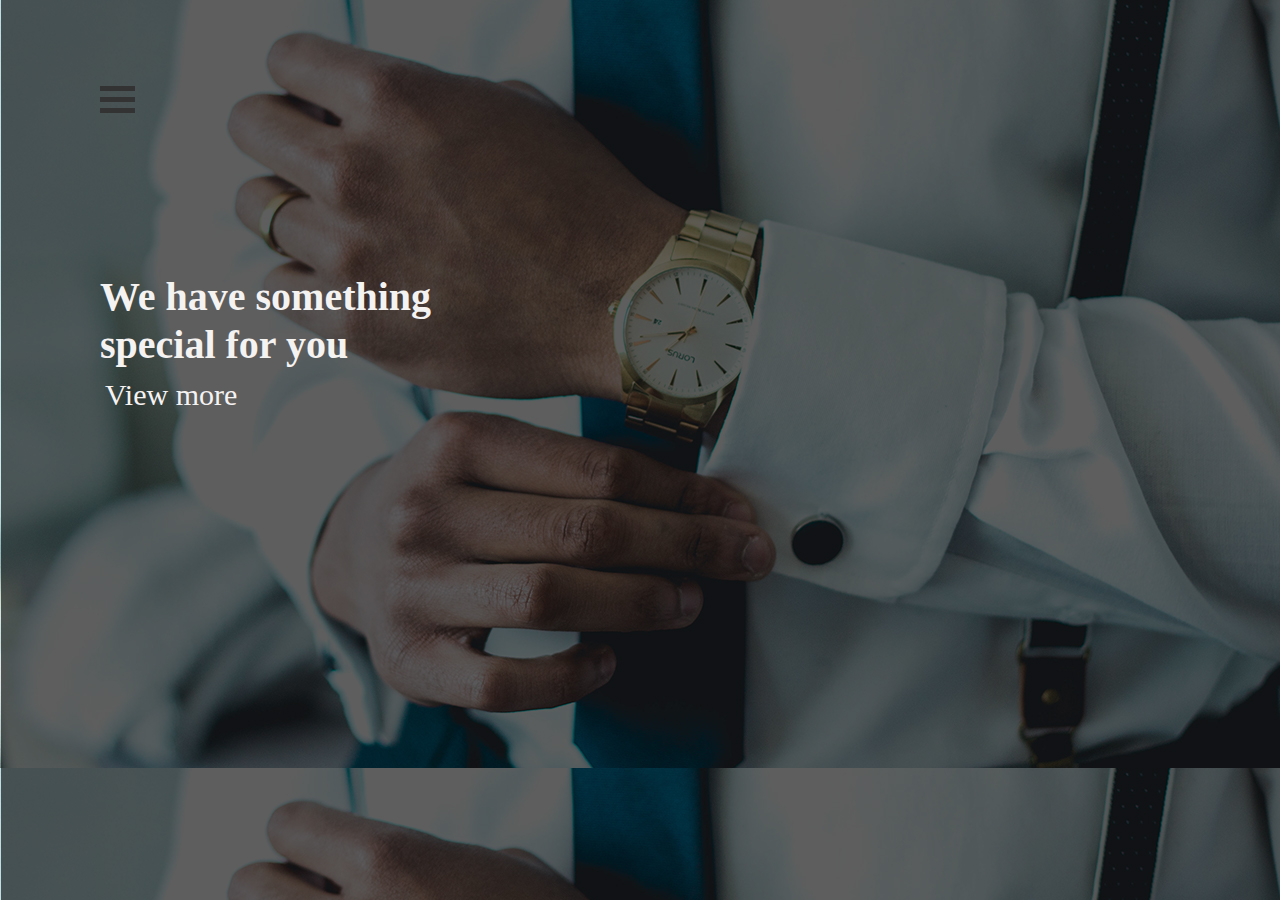
<file: index.html>
<!DOCTYPE html>
<html lang="en">
<head>
    <meta charset="UTF-8">
    <meta name="viewport" content="width=device-width, initial-scale=1.0">
    <title>Watches Shop</title>
    <link rel="stylesheet" href="style.css">
</head>
<body>
  
    <div class="container" onclick="myFunction(this)">
        <div class="bar1"></div>
        <div class="bar2"></div>
        <div class="bar3"></div>
      </div>

    <h1>We have something special for you</h1>
    <a href="#"> View more</a>
<script>
function myFunction(x) {
    x.classList.toggle("change");
}
</script>
</body>
</html>
</file>
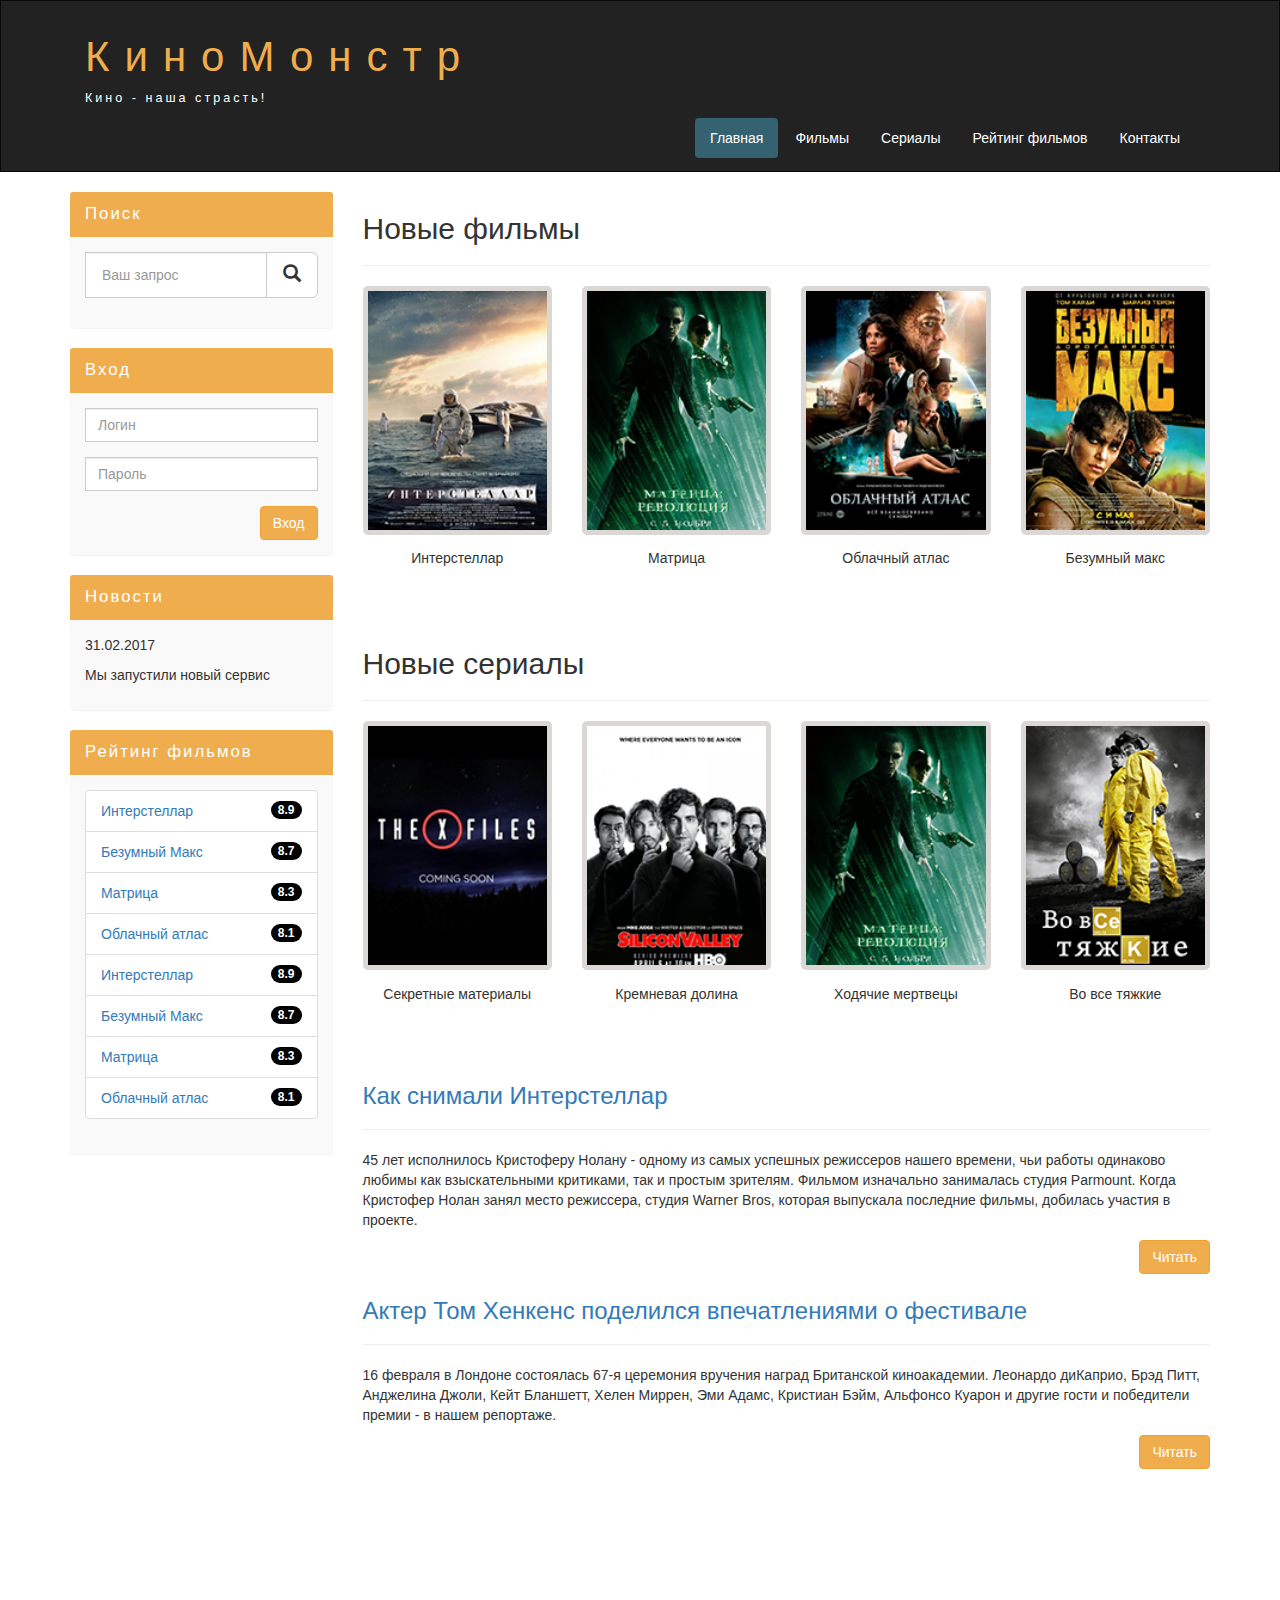
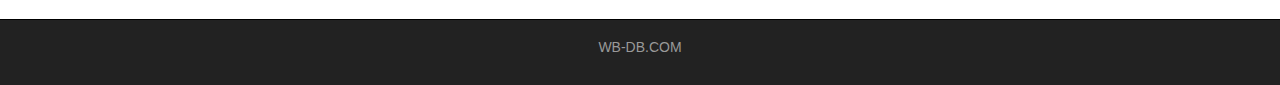
<file: kinomonster/index.html>
<!DOCTYPE html>
<html lang="ru">
	<head>
		<meta charset="UTF-8">
		<title>КиноМонстр</title>
		<!-- Подключаем Bootstrap CSS через CDN -->
		<link rel="stylesheet" href="https://maxcdn.bootstrapcdn.com/bootstrap/3.3.7/css/bootstrap.min.css">
		<!-- Подключаем style.css -->
		<link rel="stylesheet" href="kinomonstr.css">
	</head>
	<body>
		    <div class="container-fluid">
            	<div class="row">
            		<nav role="navigation" class="navbar navbar-inverse">
            			<div class="container">
            				<div class="navbar-header header">
            					<div class="container">
            						<div class="row">
            							<div class="col-lg-12">
            								<h1><a href="#">КиноМонстр</a></h1>
            								<p>Кино - наша страсть!</p>
            							</div>
            						</div>
            					</div>
            					<button type="button" data-target="#navbarCollapse" data-toggle="collapse" class="navbar-toggle">
            					<span class="sr-only">Toggle navigation</span>
            					<span class="icon-bar"></span>
            					<span class="icon-bar"></span>
            					<span class="icon-bar"></span>
            					</button>
            				</div>
            				<div id="navbarCollapse" class="collapse navbar-collapse navbar-right">
            					<ul class="nav nav-pills">
            						<li class="active"> <a href="index.html">Главная</a> </li>
            						<li> <a href="films.html">Фильмы</a> </li>
            						<li> <a href="#">Сериалы</a> </li>
            						<li> <a href="rating.html">Рейтинг фильмов</a> </li>
            						<li> <a href="contact.html">Контакты</a> </li>
            					</ul>
            				</div>
            			</div>
            		</nav>
            	</div>
            </div>
            <div class="wrapper">
            	<div class="container">
            		<div class="row">
            			<div class="col-sm-9 col-sm-push-3">
							<form role="search" class="visible-xs">
								<div class="form-group">
									<div class="input-group">
										<input type="search" class="form-control input-lg" placeholder="Ваш запрос">
										<div class="input-group-btn">
											<button class="btn btn-default btn-lg" type="submit"><i class="glyphicon glyphicon-search"></i></button>
										</div>
									</div>
								</div>
							</form> 
                            <h2>Новые фильмы</h2>
                            <hr>
                            <div class="row">
                            
                                <div class="films_block col-lg-3 col-md-3 col-sm-3 col-xs-6">
                                  <img src="img/img/inter.png" alt="Интерстеллар">
                                  <div class="film_label">Интерстеллар</div>
                                </div>
                                
                                <div class="films_block col-lg-3 col-md-3 col-sm-3 col-xs-6">
                                  <img src="img/img/matrix.png" alt="Матрица">
                                  <div class="film_label">Матрица</div>
                                </div>            
                                
                                <div class="films_block col-lg-3 col-md-3 col-sm-3 col-xs-6">
                                  <img src="img/img/cloud.png" alt="Облачный атлас">
                                  <div class="film_label">Облачный атлас</div>
                                </div>            
                                
                                <div class="films_block col-lg-3 col-md-3 col-sm-3 col-xs-6">
                                  <img src="img/img/max.png" alt="Безумный Макс">
                                  <div class="film_label">Безумный макс</div>
                                </div>
                            
                            </div>
							<div class="margin-8"></div>
							
							<h2>Новые сериалы</h2>
                            <hr>
                            <div class="row">
                            
                                <div class="films_block col-lg-3 col-md-3 col-sm-3 col-xs-6">
                                  <img src="img/img/xfiles.png" alt="Секретные материалы">
                                  <div class="film_label">Секретные материалы</div>
                                </div>
                                
                                <div class="films_block col-lg-3 col-md-3 col-sm-3 col-xs-6">
                                  <img src="img/img/silicon.png" alt="Кремневая долина">
                                  <div class="film_label">Кремневая долина</div>
                                </div>
                                
                                <div class="films_block col-lg-3 col-md-3 col-sm-3 col-xs-6">
                                  <img src="img/img/matrix.png" alt="Ходячие мертвецы">
                                  <div class="film_label">Ходячие мертвецы</div>
                                </div>
                                
                                <div class="films_block col-lg-3 col-md-3 col-sm-3 col-xs-6">
                                  <img src="img/img/breakingbad.png" alt="Во все тяжкие">
                                  <div class="film_label">Во все тяжкие</div>
                                </div>
                            
                            </div>
                            <div class="margin-8"></div>
<a href="#"><h3>Как снимали Интерстеллар</h3></a>
<hr>
<p>45 лет исполнилось Кристоферу Нолану - одному из самых успешных режиссеров нашего времени, чьи работы одинаково
	любимы как взыскательными критиками, так и простым зрителям. Фильмом изначально занималась студия 
	Parmount. Когда Кристофер Нолан занял место режиссера, студия Warner Bros, которая выпускала последние
	фильмы, добилась участия в проекте.
</p>
        <a href="#" class="btn btn-warning pull-right">Читать</a>                  
						  <div class="margin-8"></div>
						  <a href="#"><h3>Актер Том Хенкенс поделился впечатлениями о фестивале</h3></a>
<hr>
<p>16 февраля в Лондоне состоялась 67-я церемония вручения наград Британской киноакадемии. Леонардо диКаприо, Брэд Питт,
	Анджелина Джоли, Кейт Бланшетт, Хелен Миррен, Эми Адамс, Кристиан Бэйм, Альфонсо Куарон и другие гости и
	победители премии - в нашем репортаже.
</p>
		<a href="#" class="btn btn-warning pull-right">Читать</a>      
		
		<div class="margin-8 clear"></div>
            			</div>
            			<div class="col-sm-3 col-sm-pull-9">
 
                            <div class="panel panel-info hiddex-xs">
                                <div class="panel-heading"><div class="sidebar-header">Поиск</div></div>
                                <div class="panel-body">
                                    <form role="search">
                                        <div class="form-group">
                                            <div class="input-group">
                                                <input type="search" class="form-control input-lg" placeholder="Ваш запрос">
                                                <div class="input-group-btn">
                                                    <button class="btn btn-default btn-lg" type="submit"><i class="glyphicon glyphicon-search"></i></button>
                                                </div>
                                            </div>
                                        </div>
                                    </form> 
                                </div>
                            </div>
 
							<div class="panel panel-info">
                                <div class="panel-heading"><div class="sidebar-header">Вход</div></div>
                                <div class="panel-body">
									<form role="form">
										<div class="form-group">
											<input type="text" class="form-control input lg" placeholder="Логин">
										</div>
										<div class="form-group">
											<input type="password" class="form-control input lg" placeholder="Пароль">
										</div>
										<button type="submit" class="btn btn-warning pull-right">Вход</button>
									</form>
                                   </div>
									  </div>

									          
									  <div class="panel panel-info">
										<div class="panel-heading"><div class="sidebar-header">Новости</div></div>
										<div class="panel-body">
										  
											<p>31.02.2017</p>
											<p>Мы запустили новый сервис</p>
										  
										</div>
									</div> 
									
									  <div class="panel panel-info">
										<div class="panel-heading"><div class="sidebar-header">Рейтинг фильмов</div></div>
										<div class="panel-body">
                                        <ul class="list-group">
											<li class="list-group-item list-group-warning">
												<span class="badge">8.9</span>
												<a href="show.html">Интерстеллар</a>
											</li>
											<li class="list-group-item list-group-warning">
												<span class="badge">8.7</span>
												<a href="#">Безумный Макс</a>
											</li>
											<li class="list-group-item list-group-warning">
												<span class="badge">8.3</span>
												<a href="#">Матрица</a>
											</li>
											<li class="list-group-item list-group-warning">
												<span class="badge">8.1</span>
												<a href="#">Облачный атлас</a>
											</li>
											<li class="list-group-item list-group-warning">
												<span class="badge">8.9</span>
												<a href="show.html">Интерстеллар</a>
											</li>
											<li class="list-group-item list-group-warning">
												<span class="badge">8.7</span>
												<a href="#">Безумный Макс</a>
											</li>
											<li class="list-group-item list-group-warning">
												<span class="badge">8.3</span>
												<a href="#">Матрица</a>
											</li>
											<li class="list-group-item list-group-warning">
												<span class="badge">8.1</span>
												<a href="#">Облачный атлас</a>
											</li>
										</ul>

											</div>
											</div>
            			</div>
            		</div>
            	</div>
            	<div class="clear"></div>
            </div>
            <footer>
            	<div class="container">
            		<p class="text-center"> <a href="#">WB-DB.COM</a> </p>
            	</div>
            </footer>
		<!-- Подключаем jQuery и Bootstrap JS через CDN -->
		<script src="https://ajax.googleapis.com/ajax/libs/jquery/1.12.4/jquery.min.js"></script>
		<script src="https://maxcdn.bootstrapcdn.com/bootstrap/3.3.7/js/bootstrap.min.js"></script>
	</body>
</html>
</file>
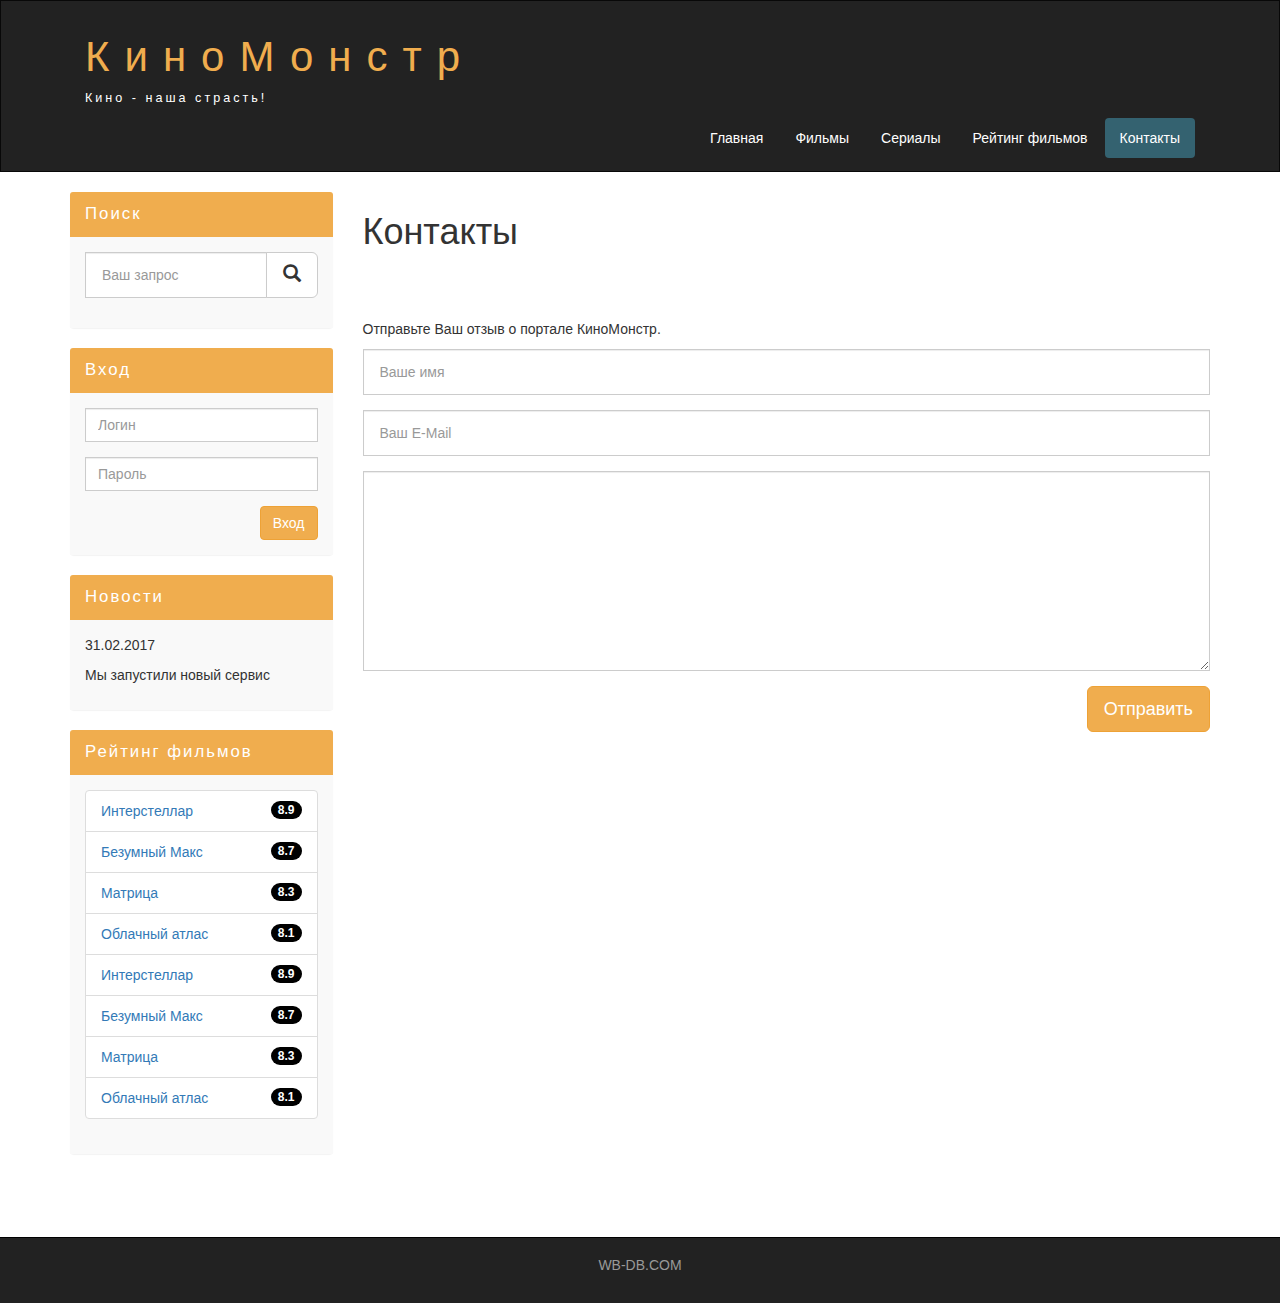
<file: kinomonster/contact.html>
<!DOCTYPE html>
<html lang="ru">
	<head>
		<meta charset="UTF-8">
		<title>Контакты</title>
		<!-- Подключаем Bootstrap CSS через CDN -->
		<link rel="stylesheet" href="https://maxcdn.bootstrapcdn.com/bootstrap/3.3.7/css/bootstrap.min.css">
		<!-- Подключаем style.css -->
		<link rel="stylesheet" href="kinomonstr.css">
	</head>
	<body>
		    <div class="container-fluid">
            	<div class="row">
            		<nav role="navigation" class="navbar navbar-inverse">
            			<div class="container">
            				<div class="navbar-header header">
            					<div class="container">
            						<div class="row">
            							<div class="col-lg-12">
            								<h1><a href="#">КиноМонстр</a></h1>
            								<p>Кино - наша страсть!</p>
            							</div>
            						</div>
            					</div>
            					<button type="button" data-target="#navbarCollapse" data-toggle="collapse" class="navbar-toggle">
            					<span class="sr-only">Toggle navigation</span>
            					<span class="icon-bar"></span>
            					<span class="icon-bar"></span>
            					<span class="icon-bar"></span>
            					</button>
            				</div>
            				<div id="navbarCollapse" class="collapse navbar-collapse navbar-right">
            					<ul class="nav nav-pills">
            						<li> <a href="index.html">Главная</a> </li>
            						<li> <a href="films.html">Фильмы</a> </li>
            						<li> <a href="#">Сериалы</a> </li>
            						<li> <a href="rating.html">Рейтинг фильмов</a> </li>
            						<li class="active"> <a href="contact.html">Контакты</a> </li>
            					</ul>
            				</div>
            			</div>
            		</nav>
            	</div>
            </div>
            <div class="wrapper">
            	<div class="container">
            		<div class="row">
            			<div class="col-sm-9 col-sm-push-3">
							<form role="search" class="visible-xs">
								<div class="form-group">
									<div class="input-group">
										<input type="search" class="form-control input-lg" placeholder="Ваш запрос">
										<div class="input-group-btn">
											<button class="btn btn-default btn-lg" type="submit"><i class="glyphicon glyphicon-search"></i></button>
										</div>
									</div>
								</div>
                            </form> 
                            <h1>Контакты</h1>
                            <div class="margin-8"></div>

                            <p>Отправьте Ваш отзыв о портале КиноМонстр.</p>
                            <form>
                                <div class="form-group">
                                    <input type="text" placeholder="Ваше имя" class="form-control input-lg">
                                </div>
                                <div class="form-group">
                                    <input type="text" placeholder="Ваш E-Mail" class="form-control input-lg">
                                </div>
                                <div class="form-group">
                                    <textarea class="form-control"></textarea>
                                </div>
                                <button class="btn btn-lg btn-warning pull-right">Отправить</button>
                            </form>
                            <div class="margin-8"></div>


                        </div>
            			<div class="col-sm-3 col-sm-pull-9">
 
                            <div class="panel panel-info hiddex-xs">
                                <div class="panel-heading"><div class="sidebar-header">Поиск</div></div>
                                <div class="panel-body">
                                    <form role="search">
                                        <div class="form-group">
                                            <div class="input-group">
                                                <input type="search" class="form-control input-lg" placeholder="Ваш запрос">
                                                <div class="input-group-btn">
                                                    <button class="btn btn-default btn-lg" type="submit"><i class="glyphicon glyphicon-search"></i></button>
                                                </div>
                                            </div>
                                        </div>
                                    </form>
                                 </div>
                                </div>

							<div class="panel panel-info">
                                <div class="panel-heading"><div class="sidebar-header">Вход</div></div>
                                <div class="panel-body">
									<form role="form">
										<div class="form-group">
											<input type="text" class="form-control input lg" placeholder="Логин">
										</div>
										<div class="form-group">
											<input type="password" class="form-control input lg" placeholder="Пароль">
										</div>
										<button type="submit" class="btn btn-warning pull-right">Вход</button>
									</form>
                                   </div>
									  </div>

									          
									  <div class="panel panel-info">
										<div class="panel-heading"><div class="sidebar-header">Новости</div></div>
										<div class="panel-body">
										  
											<p>31.02.2017</p>
											<p>Мы запустили новый сервис</p>
										  
										</div>
									</div> 
									
									  <div class="panel panel-info">
										<div class="panel-heading"><div class="sidebar-header">Рейтинг фильмов</div></div>
										<div class="panel-body">
                                        <ul class="list-group">
											<li class="list-group-item list-group-warning">
												<span class="badge">8.9</span>
												<a href="show.html">Интерстеллар</a>
											</li>
											<li class="list-group-item list-group-warning">
												<span class="badge">8.7</span>
												<a href="#">Безумный Макс</a>
											</li>
											<li class="list-group-item list-group-warning">
												<span class="badge">8.3</span>
												<a href="#">Матрица</a>
											</li>
											<li class="list-group-item list-group-warning">
												<span class="badge">8.1</span>
												<a href="#">Облачный атлас</a>
											</li>
											<li class="list-group-item list-group-warning">
												<span class="badge">8.9</span>
												<a href="show.html">Интерстеллар</a>
											</li>
											<li class="list-group-item list-group-warning">
												<span class="badge">8.7</span>
												<a href="#">Безумный Макс</a>
											</li>
											<li class="list-group-item list-group-warning">
												<span class="badge">8.3</span>
												<a href="#">Матрица</a>
											</li>
											<li class="list-group-item list-group-warning">
												<span class="badge">8.1</span>
												<a href="#">Облачный атлас</a>
											</li>
										</ul>

											</div>
											</div>
            			</div>
            		</div>
            	</div>
            	<div class="clear"></div>
            </div>
            <footer>
            	<div class="container">
            		<p class="text-center"> <a href="#">WB-DB.COM</a> </p>
            	</div>
            </footer>
		<!-- Подключаем jQuery и Bootstrap JS через CDN -->
		<script src="https://ajax.googleapis.com/ajax/libs/jquery/1.12.4/jquery.min.js"></script>
		<script src="https://maxcdn.bootstrapcdn.com/bootstrap/3.3.7/js/bootstrap.min.js"></script>
	</body>
</html>
</file>
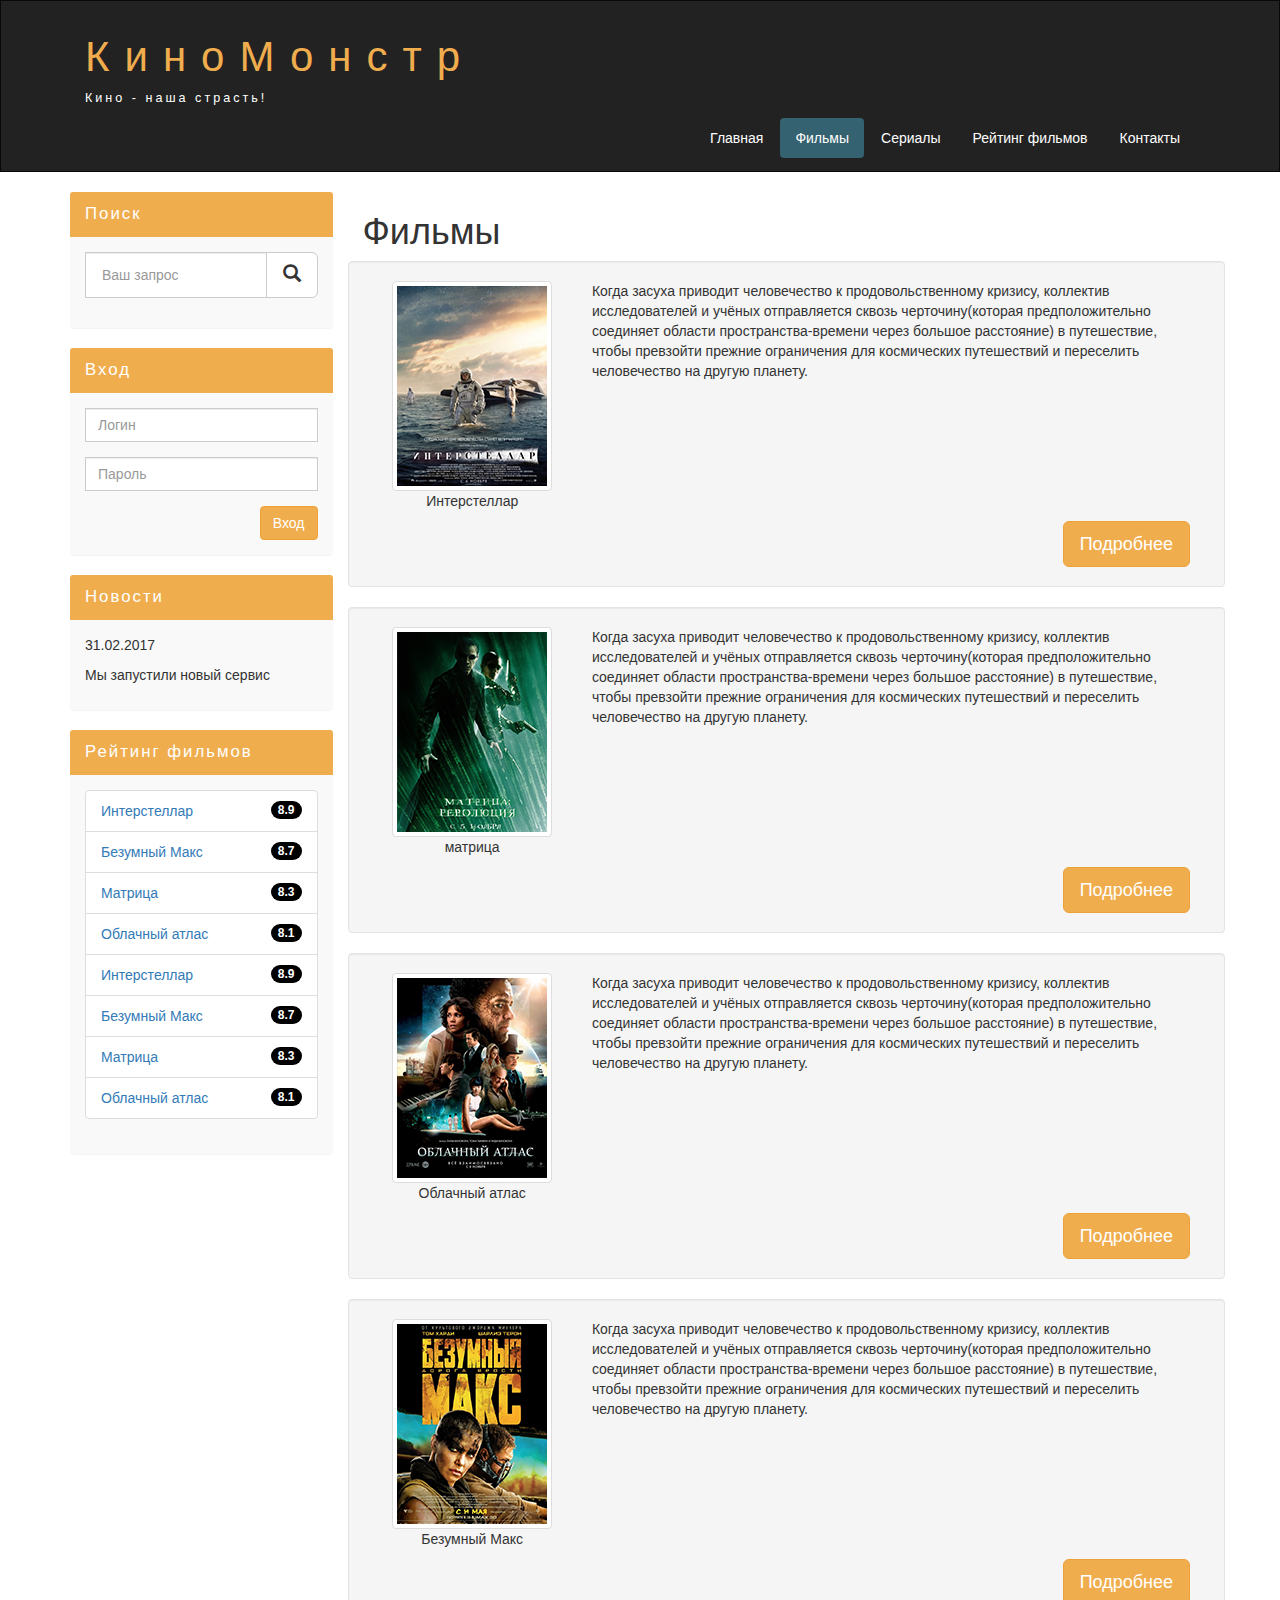
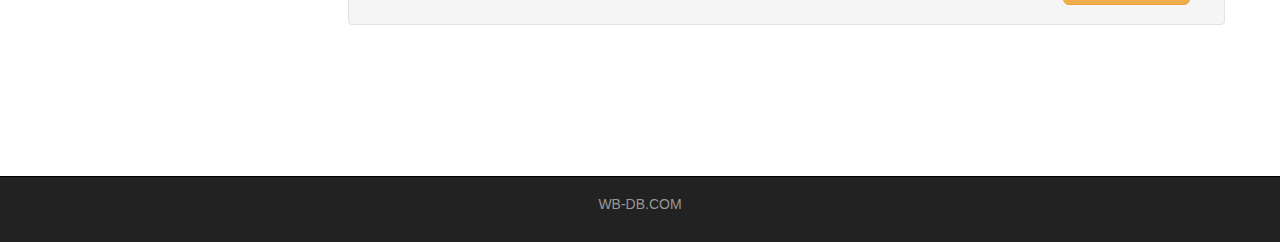
<file: kinomonster/films.html>
<!DOCTYPE html>
<html lang="ru">
	<head>
		<meta charset="UTF-8">
		<title>Фильмы</title>
		<!-- Подключаем Bootstrap CSS через CDN -->
		<link rel="stylesheet" href="https://maxcdn.bootstrapcdn.com/bootstrap/3.3.7/css/bootstrap.min.css">
		<!-- Подключаем style.css -->
		<link rel="stylesheet" href="kinomonstr.css">
	</head>
	<body>
		    <div class="container-fluid">
            	<div class="row">
            		<nav role="navigation" class="navbar navbar-inverse">
            			<div class="container">
            				<div class="navbar-header header">
            					<div class="container">
            						<div class="row">
            							<div class="col-lg-12">
            								<h1><a href="#">КиноМонстр</a></h1>
            								<p>Кино - наша страсть!</p>
            							</div>
            						</div>
            					</div>
            					<button type="button" data-target="#navbarCollapse" data-toggle="collapse" class="navbar-toggle">
            					<span class="sr-only">Toggle navigation</span>
            					<span class="icon-bar"></span>
            					<span class="icon-bar"></span>
            					<span class="icon-bar"></span>
            					</button>
            				</div>
            				<div id="navbarCollapse" class="collapse navbar-collapse navbar-right">
            					<ul class="nav nav-pills">
            						<li> <a href="index.html">Главная</a> </li>
            						<li class="active"> <a href="films.html">Фильмы</a> </li>
            						<li> <a href="#">Сериалы</a> </li>
            						<li> <a href="rating.html">Рейтинг фильмов</a> </li>
            						<li> <a href="contact.html">Контакты</a> </li>
            					</ul>
            				</div>
            			</div>
            		</nav>
            	</div>
            </div>
            <div class="wrapper">
            	<div class="container">
            		<div class="row">
            			<div class="col-sm-9 col-sm-push-3">
							<form role="search" class="visible-xs">
								<div class="form-group">
									<div class="input-group">
										<input type="search" class="form-control input-lg" placeholder="Ваш запрос">
										<div class="input-group-btn">
											<button class="btn btn-default btn-lg" type="submit"><i class="glyphicon glyphicon-search"></i></button>
										</div>
									</div>
								</div>
                            </form> 
                            <h1>Фильмы</h1>
                            <div class="row">
                                <div class="well clearfix">
                                    <div class="col-lg-3 col-md-2 text-center">
                                        <img class="img-thumbnail" src="img/img/inter.png" alt="Интерстеллар">
                                        <p>Интерстеллар</p>
                                    </div>
                                    <div class="col-lg-9 col-md-10">
                                        <p>Когда засуха приводит человечество к продовольственному кризису, коллектив исследователей 
                                            и учёных отправляется сквозь черточину(которая предположительно соединяет области пространства-времени 
                                            через большое расстояние) в путешествие, чтобы превзойти прежние ограничения для космических путешествий
                                            и переселить человечество на другую планету.</p>
                                    </div>
                                    <div class="col-lg-12">
                                        <a href="#" class="btn btn-lg btn-warning pull-right">Подробнее</a>
                                    </div>
                                </div>
                            </div>

                            <div class="row">
                                <div class="well clearfix">
                                    <div class="col-lg-3 col-md-2 text-center">
                                        <img class="img-thumbnail" src="img/img/matrix.png" alt="Матрица">
                                        <p>матрица</p>
                                    </div>
                                    <div class="col-lg-9 col-md-10">
                                        <p>Когда засуха приводит человечество к продовольственному кризису, коллектив исследователей 
                                            и учёных отправляется сквозь черточину(которая предположительно соединяет области пространства-времени 
                                            через большое расстояние) в путешествие, чтобы превзойти прежние ограничения для космических путешествий
                                            и переселить человечество на другую планету.</p>
                                    </div>
                                    <div class="col-lg-12">
                                        <a href="#" class="btn btn-lg btn-warning pull-right">Подробнее</a>
                                    </div>
                                </div>
                            </div>

                            <div class="row">
                                <div class="well clearfix">
                                    <div class="col-lg-3 col-md-2 text-center">
                                        <img class="img-thumbnail" src="img/img/cloud.png" alt="Облачный атлас">
                                        <p>Облачный атлас</p>
                                    </div>
                                    <div class="col-lg-9 col-md-10">
                                        <p>Когда засуха приводит человечество к продовольственному кризису, коллектив исследователей 
                                            и учёных отправляется сквозь черточину(которая предположительно соединяет области пространства-времени 
                                            через большое расстояние) в путешествие, чтобы превзойти прежние ограничения для космических путешествий
                                            и переселить человечество на другую планету.</p>
                                    </div>
                                    <div class="col-lg-12">
                                        <a href="#" class="btn btn-lg btn-warning pull-right">Подробнее</a>
                                    </div>
                                </div>
                            </div>

                            <div class="row">
                                <div class="well clearfix">
                                    <div class="col-lg-3 col-md-2 text-center">
                                        <img class="img-thumbnail" src="img/img/max.png" alt="Безумный Макс">
                                        <p>Безумный Макс</p>
                                    </div>
                                    <div class="col-lg-9 col-md-10">
                                        <p>Когда засуха приводит человечество к продовольственному кризису, коллектив исследователей 
                                            и учёных отправляется сквозь черточину(которая предположительно соединяет области пространства-времени 
                                            через большое расстояние) в путешествие, чтобы превзойти прежние ограничения для космических путешествий
                                            и переселить человечество на другую планету.</p>
                                    </div>
                                    <div class="col-lg-12">
                                        <a href="#" class="btn btn-lg btn-warning pull-right">Подробнее</a>
                                    </div>
                                </div>
                            </div>
                          
                            <div class="margin-8"></div>


                        </div>
            			<div class="col-sm-3 col-sm-pull-9">
 
                            <div class="panel panel-info hiddex-xs">
                                <div class="panel-heading"><div class="sidebar-header">Поиск</div></div>
                                <div class="panel-body">
                                    <form role="search">
                                        <div class="form-group">
                                            <div class="input-group">
                                                <input type="search" class="form-control input-lg" placeholder="Ваш запрос">
                                                <div class="input-group-btn">
                                                    <button class="btn btn-default btn-lg" type="submit"><i class="glyphicon glyphicon-search"></i></button>
                                                </div>
                                            </div>
                                        </div>
                                    </form>
                                 </div>
                                </div>

							<div class="panel panel-info">
                                <div class="panel-heading"><div class="sidebar-header">Вход</div></div>
                                <div class="panel-body">
									<form role="form">
										<div class="form-group">
											<input type="text" class="form-control input lg" placeholder="Логин">
										</div>
										<div class="form-group">
											<input type="password" class="form-control input lg" placeholder="Пароль">
										</div>
										<button type="submit" class="btn btn-warning pull-right">Вход</button>
									</form>
                                   </div>
									  </div>

									          
									  <div class="panel panel-info">
										<div class="panel-heading"><div class="sidebar-header">Новости</div></div>
										<div class="panel-body">
										  
											<p>31.02.2017</p>
											<p>Мы запустили новый сервис</p>
										  
										</div>
									</div> 
									
									  <div class="panel panel-info">
										<div class="panel-heading"><div class="sidebar-header">Рейтинг фильмов</div></div>
										<div class="panel-body">
                                        <ul class="list-group">
											<li class="list-group-item list-group-warning">
												<span class="badge">8.9</span>
												<a href="show.html">Интерстеллар</a>
											</li>
											<li class="list-group-item list-group-warning">
												<span class="badge">8.7</span>
												<a href="#">Безумный Макс</a>
											</li>
											<li class="list-group-item list-group-warning">
												<span class="badge">8.3</span>
												<a href="#">Матрица</a>
											</li>
											<li class="list-group-item list-group-warning">
												<span class="badge">8.1</span>
												<a href="#">Облачный атлас</a>
											</li>
											<li class="list-group-item list-group-warning">
												<span class="badge">8.9</span>
												<a href="show.html">Интерстеллар</a>
											</li>
											<li class="list-group-item list-group-warning">
												<span class="badge">8.7</span>
												<a href="#">Безумный Макс</a>
											</li>
											<li class="list-group-item list-group-warning">
												<span class="badge">8.3</span>
												<a href="#">Матрица</a>
											</li>
											<li class="list-group-item list-group-warning">
												<span class="badge">8.1</span>
												<a href="#">Облачный атлас</a>
											</li>
										</ul>

											</div>
											</div>
            			</div>
            		</div>
            	</div>
            	<div class="clear"></div>
            </div>
            <footer>
            	<div class="container">
            		<p class="text-center"> <a href="#">WB-DB.COM</a> </p>
            	</div>
            </footer>
		<!-- Подключаем jQuery и Bootstrap JS через CDN -->
		<script src="https://ajax.googleapis.com/ajax/libs/jquery/1.12.4/jquery.min.js"></script>
		<script src="https://maxcdn.bootstrapcdn.com/bootstrap/3.3.7/js/bootstrap.min.js"></script>
	</body>
</html>
</file>
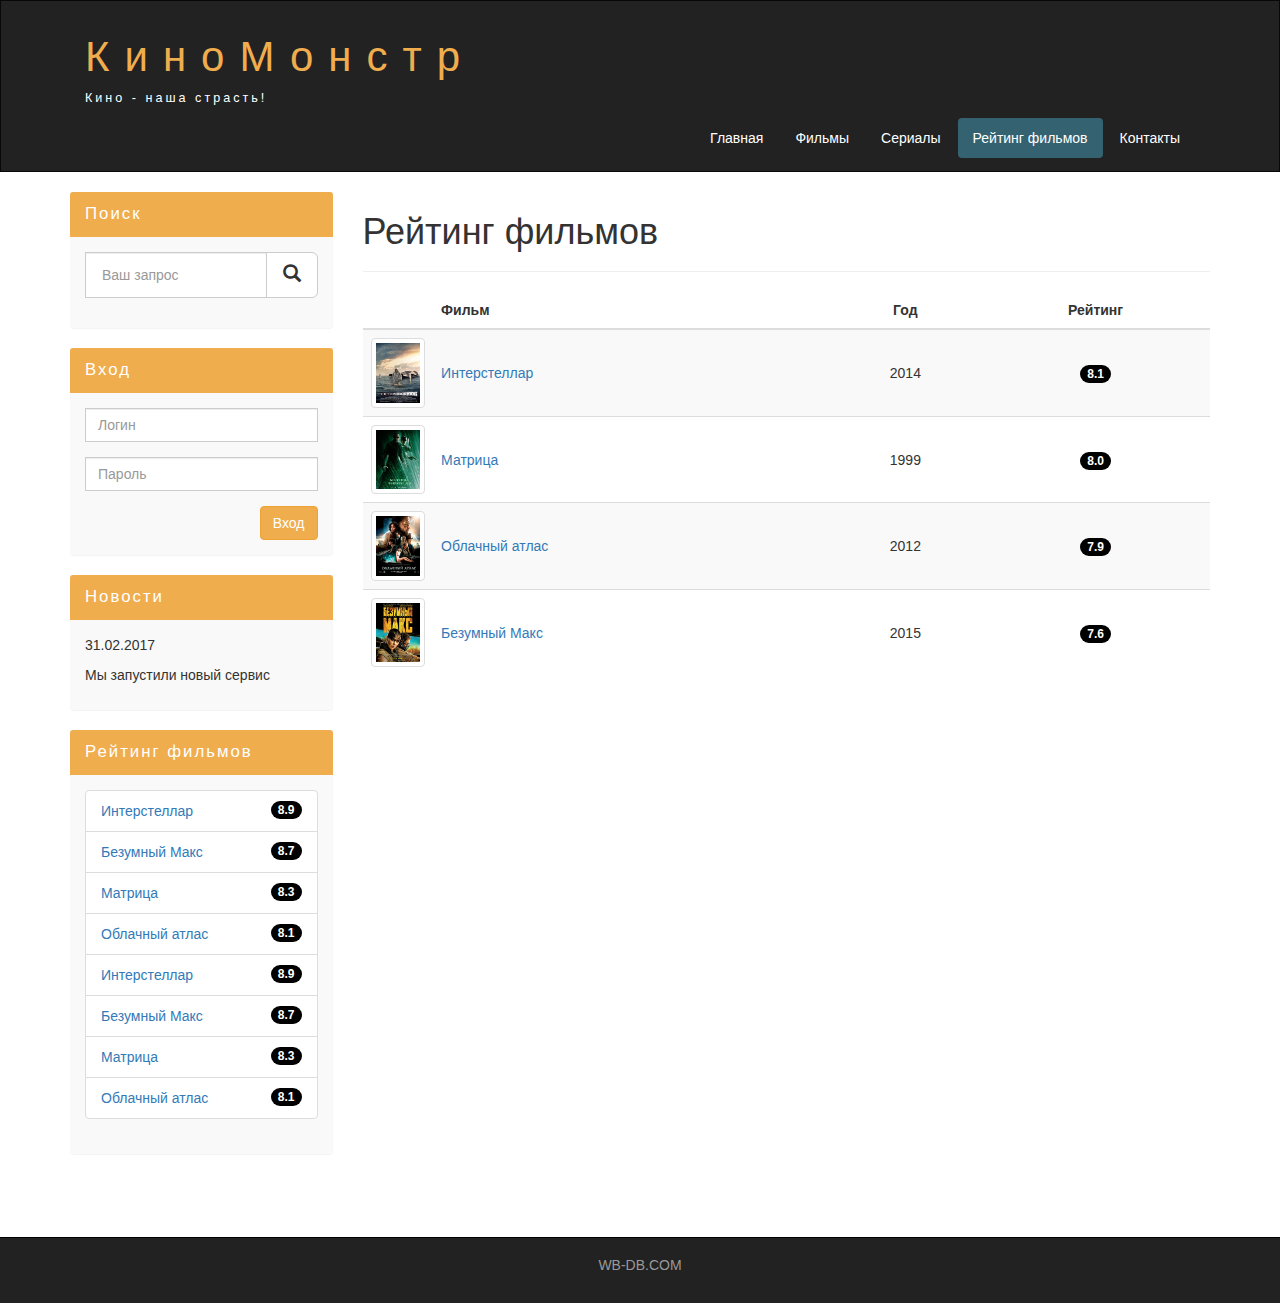
<file: kinomonster/rating.html>
<!DOCTYPE html>
<html lang="ru">
	<head>
		<meta charset="UTF-8">
		<title>Рейтинг фильмов</title>
		<!-- Подключаем Bootstrap CSS через CDN -->
		<link rel="stylesheet" href="https://maxcdn.bootstrapcdn.com/bootstrap/3.3.7/css/bootstrap.min.css">
		<!-- Подключаем style.css -->
		<link rel="stylesheet" href="kinomonstr.css">
	</head>
	<body>
		    <div class="container-fluid">
            	<div class="row">
            		<nav role="navigation" class="navbar navbar-inverse">
            			<div class="container">
            				<div class="navbar-header header">
            					<div class="container">
            						<div class="row">
            							<div class="col-lg-12">
            								<h1><a href="#">КиноМонстр</a></h1>
            								<p>Кино - наша страсть!</p>
            							</div>
            						</div>
            					</div>
            					<button type="button" data-target="#navbarCollapse" data-toggle="collapse" class="navbar-toggle">
            					<span class="sr-only">Toggle navigation</span>
            					<span class="icon-bar"></span>
            					<span class="icon-bar"></span>
            					<span class="icon-bar"></span>
            					</button>
            				</div>
            				<div id="navbarCollapse" class="collapse navbar-collapse navbar-right">
            					<ul class="nav nav-pills">
            						<li> <a href="index.html">Главная</a> </li>
            						<li> <a href="films.html">Фильмы</a> </li>
            						<li> <a href="#">Сериалы</a> </li>
            						<li class="active"> <a href="rating.html">Рейтинг фильмов</a> </li>
            						<li> <a href="contact.html">Контакты</a> </li>
            					</ul>
            				</div>
            			</div>
            		</nav>
            	</div>
            </div>
            <div class="wrapper">
            	<div class="container">
            		<div class="row">
            			<div class="col-sm-9 col-sm-push-3">
							<form role="search" class="visible-xs">
								<div class="form-group">
									<div class="input-group">
										<input type="search" class="form-control input-lg" placeholder="Ваш запрос">
										<div class="input-group-btn">
											<button class="btn btn-default btn-lg" type="submit"><i class="glyphicon glyphicon-search"></i></button>
										</div>
									</div>
								</div>
                            </form> 
                         <h1>Рейтинг фильмов</h1>
                          <hr>
                          <table class="table table-striped">
                              <thead>
                                  <tr>
                                      <th></th>
                                      <th>Фильм</th>
                                      <th class="text-center">Год</th>
                                      <th class="text-center">Рейтинг</th>
                                  </tr>
                              </thead>
                              <tbody>
                                  <tr>
                                      <td class="col-lg-1 col-md-1 col-xs-2">
                                          <img class="img-responsive img-thumbnail" src="img/img/inter.png" alt="Интерстеллар">
                                      </td>
                                      <td class="vert-align">
                                          <a href="show.html">Интерстеллар</a>
                                      </td>
                                      <td class="text-center vert-align">2014</td>
                                      <td class="text-center vert-align"><span class="badge">8.1</span></td>
                                      <tr>
                                        <td class="col-lg-1 col-md-1 col-xs-2">
                                            <img class="img-responsive img-thumbnail" src="img/img/matrix.png" alt="Матрица">
                                        </td>
                                        <td class="vert-align">
                                            <a href="#">Матрица</a>
                                        </td>
                                        <td class="text-center vert-align">1999</td>
                                        <td class="text-center vert-align"><span class="badge">8.0</span></td>
                                        <tr>
                                            <td class="col-lg-1 col-md-1 col-xs-2">
                                                <img class="img-responsive img-thumbnail" src="img/img/cloud.png" alt="Облачный атлас">
                                            </td>
                                            <td class="vert-align">
                                                <a href="#">Облачный атлас</a>
                                            </td>
                                            <td class="text-center vert-align">2012</td>
                                            <td class="text-center vert-align"><span class="badge">7.9</span></td>
                                            <tr>
                                                <td class="col-lg-1 col-md-1 col-xs-2">
                                                    <img class="img-responsive img-thumbnail" src="img/img/max.png" alt="Безумный Макс">
                                                </td>
                                                <td class="vert-align">
                                                    <a href="#">Безумный Макс</a>
                                                </td>
                                                <td class="text-center vert-align">2015</td>
                                                <td class="text-center vert-align"><span class="badge">7.6</span></td>
                              </tbody>
                          </table>

                        </div>
            			<div class="col-sm-3 col-sm-pull-9">
 
                            <div class="panel panel-info hiddex-xs">
                                <div class="panel-heading"><div class="sidebar-header">Поиск</div></div>
                                <div class="panel-body">
                                    <form role="search">
                                        <div class="form-group">
                                            <div class="input-group">
                                                <input type="search" class="form-control input-lg" placeholder="Ваш запрос">
                                                <div class="input-group-btn">
                                                    <button class="btn btn-default btn-lg" type="submit"><i class="glyphicon glyphicon-search"></i></button>
                                                </div>
                                            </div>
                                        </div>
                                    </form>
                                 </div>
                                </div>

							<div class="panel panel-info">
                                <div class="panel-heading"><div class="sidebar-header">Вход</div></div>
                                <div class="panel-body">
									<form role="form">
										<div class="form-group">
											<input type="text" class="form-control input lg" placeholder="Логин">
										</div>
										<div class="form-group">
											<input type="password" class="form-control input lg" placeholder="Пароль">
										</div>
										<button type="submit" class="btn btn-warning pull-right">Вход</button>
									</form>
                                   </div>
									  </div>

									          
									  <div class="panel panel-info">
										<div class="panel-heading"><div class="sidebar-header">Новости</div></div>
										<div class="panel-body">
										  
											<p>31.02.2017</p>
											<p>Мы запустили новый сервис</p>
										  
										</div>
									</div> 
									
									  <div class="panel panel-info">
										<div class="panel-heading"><div class="sidebar-header">Рейтинг фильмов</div></div>
										<div class="panel-body">
                                        <ul class="list-group">
											<li class="list-group-item list-group-warning">
												<span class="badge">8.9</span>
												<a href="show.html">Интерстеллар</a>
											</li>
											<li class="list-group-item list-group-warning">
												<span class="badge">8.7</span>
												<a href="#">Безумный Макс</a>
											</li>
											<li class="list-group-item list-group-warning">
												<span class="badge">8.3</span>
												<a href="#">Матрица</a>
											</li>
											<li class="list-group-item list-group-warning">
												<span class="badge">8.1</span>
												<a href="#">Облачный атлас</a>
											</li>
											<li class="list-group-item list-group-warning">
												<span class="badge">8.9</span>
												<a href="show.html">Интерстеллар</a>
											</li>
											<li class="list-group-item list-group-warning">
												<span class="badge">8.7</span>
												<a href="#">Безумный Макс</a>
											</li>
											<li class="list-group-item list-group-warning">
												<span class="badge">8.3</span>
												<a href="#">Матрица</a>
											</li>
											<li class="list-group-item list-group-warning">
												<span class="badge">8.1</span>
												<a href="#">Облачный атлас</a>
											</li>
										</ul>

											</div>
											</div>
            			</div>
            		</div>
            	</div>
            	<div class="clear"></div>
            </div>
            <footer>
            	<div class="container">
            		<p class="text-center"> <a href="#">WB-DB.COM</a> </p>
            	</div>
            </footer>
		<!-- Подключаем jQuery и Bootstrap JS через CDN -->
		<script src="https://ajax.googleapis.com/ajax/libs/jquery/1.12.4/jquery.min.js"></script>
		<script src="https://maxcdn.bootstrapcdn.com/bootstrap/3.3.7/js/bootstrap.min.js"></script>
	</body>
</html>
</file>
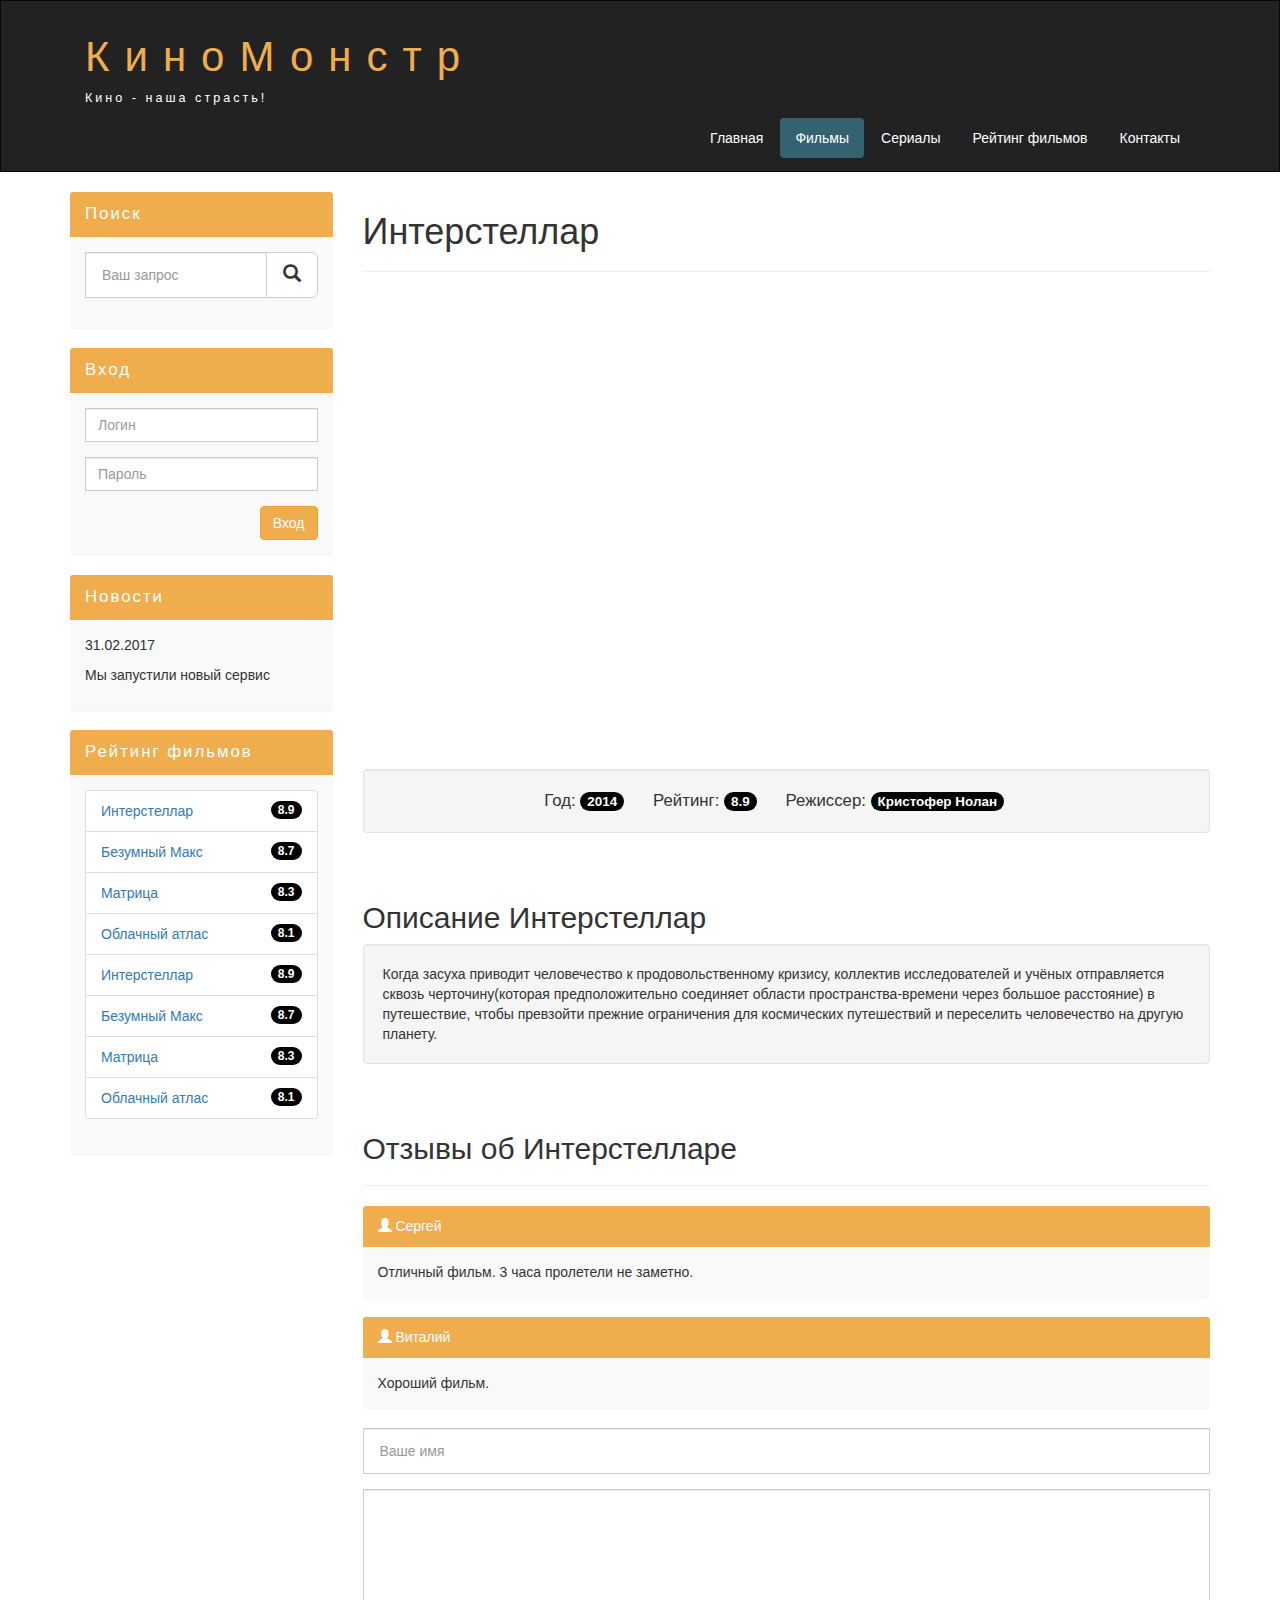
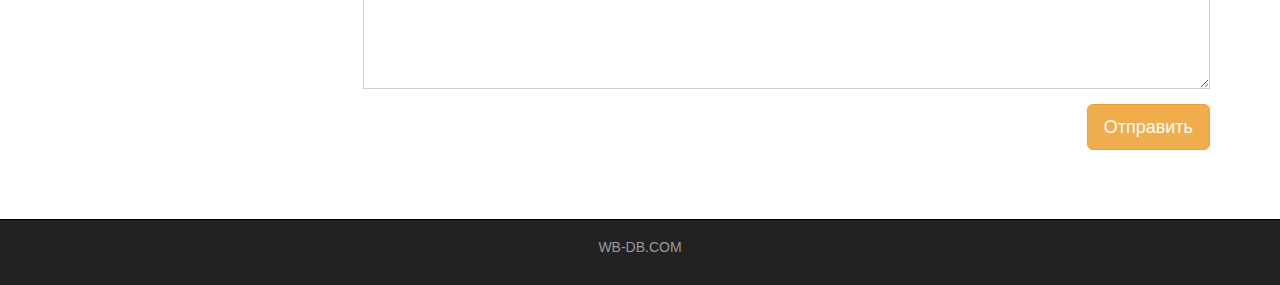
<file: kinomonster/show.html>
<!DOCTYPE html>
<html lang="ru">
	<head>
		<meta charset="UTF-8">
		<title>Интерстеллар</title>
		<!-- Подключаем Bootstrap CSS через CDN -->
		<link rel="stylesheet" href="https://maxcdn.bootstrapcdn.com/bootstrap/3.3.7/css/bootstrap.min.css">
		<!-- Подключаем style.css -->
		<link rel="stylesheet" href="kinomonstr.css">
	</head>
	<body>
		    <div class="container-fluid">
            	<div class="row">
            		<nav role="navigation" class="navbar navbar-inverse">
            			<div class="container">
            				<div class="navbar-header header">
            					<div class="container">
            						<div class="row">
            							<div class="col-lg-12">
            								<h1><a href="#">КиноМонстр</a></h1>
            								<p>Кино - наша страсть!</p>
            							</div>
            						</div>
            					</div>
            					<button type="button" data-target="#navbarCollapse" data-toggle="collapse" class="navbar-toggle">
            					<span class="sr-only">Toggle navigation</span>
            					<span class="icon-bar"></span>
            					<span class="icon-bar"></span>
            					<span class="icon-bar"></span>
            					</button>
            				</div>
            				<div id="navbarCollapse" class="collapse navbar-collapse navbar-right">
            					<ul class="nav nav-pills">
            						<li> <a href="index.html">Главная</a> </li>
            						<li class="active"> <a href="films.html">Фильмы</a> </li>
            						<li> <a href="#">Сериалы</a> </li>
            						<li> <a href="rating.html">Рейтинг фильмов</a> </li>
            						<li> <a href="contact.html">Контакты</a> </li>
            					</ul>
            				</div>
            			</div>
            		</nav>
            	</div>
            </div>
            <div class="wrapper">
            	<div class="container">
            		<div class="row">
            			<div class="col-sm-9 col-sm-push-3">
							<form role="search" class="visible-xs">
								<div class="form-group">
									<div class="input-group">
										<input type="search" class="form-control input-lg" placeholder="Ваш запрос">
										<div class="input-group-btn">
											<button class="btn btn-default btn-lg" type="submit"><i class="glyphicon glyphicon-search"></i></button>
										</div>
									</div>
								</div>
                            </form> 
                            
                           <h1>Интерстеллар</h1>
                            <hr>
                            <div class="embed-responsive embed-responsive-16by9">
                                <iframe class="embed-responsive-item" src="https://www.youtube.com/embed/R5KHoE_8dgo" frameborder="0" allow="accelerometer; autoplay; encrypted-media; gyroscope; picture-in-picture" allowfullscreen></iframe>
                            </div>
                            <div class="well info-block text-center">
                                Год: <span class="badge">2014</span>
                                Рейтинг: <span class="badge">8.9</span>
                                Режиссер: <span class="badge">Кристофер Нолан</span>
                            </div>
                           <div class="margin-8"></div>
                           <h2>Описание Интерстеллар</h2>
                           <div class="well">
                               Когда засуха приводит человечество к продовольственному кризису, коллектив исследователей 
                               и учёных отправляется сквозь черточину(которая предположительно соединяет области пространства-времени 
                               через большое расстояние) в путешествие, чтобы превзойти прежние ограничения для космических путешествий
                               и переселить человечество на другую планету.
                           </div>
                           <div class="margin-8"></div>

							 <h2>Отзывы об Интерстелларе</h2>
							 <hr>
							 <div class="panel panel-info">
                                <div class="panel-heading"><i class="glyphicon glyphicon-user"></i> <span>Сергей</span> </div>
                                <div class="panel-body">
                                   Отличный фильм. 3 часа пролетели не заметно.
                                </div>
                            </div>
                            <div class="panel panel-info">
                                <div class="panel-heading"><i class="glyphicon glyphicon-user"></i> <span>Виталий</span> </div>
                                <div class="panel-body">
                                    Хороший фильм.
                                </div>
                            </div>
                          <form>
							  <div class="form-group">
								  <input type="text" placeholder="Ваше имя" class="form-control input-lg">
							  </div>
							  <div class="form-group">
								  <textarea class="form-control"></textarea>
							  </div>
							  <button class="btn btn-lg btn-warning pull-right">Отправить</button>
						  </form>
						  <div class="margin-8"></div>


                        </div>
            			<div class="col-sm-3 col-sm-pull-9">
 
                            <div class="panel panel-info hiddex-xs">
                                <div class="panel-heading"><div class="sidebar-header">Поиск</div></div>
                                <div class="panel-body">
                                    <form role="search">
                                        <div class="form-group">
                                            <div class="input-group">
                                                <input type="search" class="form-control input-lg" placeholder="Ваш запрос">
                                                <div class="input-group-btn">
                                                    <button class="btn btn-default btn-lg" type="submit"><i class="glyphicon glyphicon-search"></i></button>
                                                </div>
                                            </div>
                                        </div>
                                    </form>
                                 </div>
                                </div>

							<div class="panel panel-info">
                                <div class="panel-heading"><div class="sidebar-header">Вход</div></div>
                                <div class="panel-body">
									<form role="form">
										<div class="form-group">
											<input type="text" class="form-control input lg" placeholder="Логин">
										</div>
										<div class="form-group">
											<input type="password" class="form-control input lg" placeholder="Пароль">
										</div>
										<button type="submit" class="btn btn-warning pull-right">Вход</button>
									</form>
                                   </div>
									  </div>

									          
									  <div class="panel panel-info">
										<div class="panel-heading"><div class="sidebar-header">Новости</div></div>
										<div class="panel-body">
										  
											<p>31.02.2017</p>
											<p>Мы запустили новый сервис</p>
										  
										</div>
									</div> 
									
									  <div class="panel panel-info">
										<div class="panel-heading"><div class="sidebar-header">Рейтинг фильмов</div></div>
										<div class="panel-body">
                                        <ul class="list-group">
											<li class="list-group-item list-group-warning">
												<span class="badge">8.9</span>
												<a href="show.html">Интерстеллар</a>
											</li>
											<li class="list-group-item list-group-warning">
												<span class="badge">8.7</span>
												<a href="#">Безумный Макс</a>
											</li>
											<li class="list-group-item list-group-warning">
												<span class="badge">8.3</span>
												<a href="#">Матрица</a>
											</li>
											<li class="list-group-item list-group-warning">
												<span class="badge">8.1</span>
												<a href="#">Облачный атлас</a>
											</li>
											<li class="list-group-item list-group-warning">
												<span class="badge">8.9</span>
												<a href="show.html">Интерстеллар</a>
											</li>
											<li class="list-group-item list-group-warning">
												<span class="badge">8.7</span>
												<a href="#">Безумный Макс</a>
											</li>
											<li class="list-group-item list-group-warning">
												<span class="badge">8.3</span>
												<a href="#">Матрица</a>
											</li>
											<li class="list-group-item list-group-warning">
												<span class="badge">8.1</span>
												<a href="#">Облачный атлас</a>
											</li>
										</ul>

											</div>
											</div>
            			</div>
            		</div>
            	</div>
            	<div class="clear"></div>
            </div>
            <footer>
            	<div class="container">
            		<p class="text-center"> <a href="#">WB-DB.COM</a> </p>
            	</div>
            </footer>
		<!-- Подключаем jQuery и Bootstrap JS через CDN -->
		<script src="https://ajax.googleapis.com/ajax/libs/jquery/1.12.4/jquery.min.js"></script>
		<script src="https://maxcdn.bootstrapcdn.com/bootstrap/3.3.7/js/bootstrap.min.js"></script>
	</body>
</html>
</file>
<file: style.css>
body {
    background: url('sloj.jpg');
    margin: 0;
    padding: 0;
}
h1 {
        font-size: 40px;
        font-family: "Oranienbaum";
        color: rgb(245, 242, 242);
        line-height: 1.2;
        text-align: center;
        width: 400px;
        height: 132px;
        z-index: 3;
        margin-left: 100px;
        margin-top: 150px;
        text-align: left;
      }

a {
        font-size: 30px;
        font-family: "Oranienbaum";
        color: rgb(245, 242, 242);
        line-height: 1.2;
        position: absolute;
        left: 94.999px;
        top: 427.4px;
        z-index: 4;
        background-color: none;
        text-decoration: none;
        text-align: right;
        margin-top: -50px;
        margin-left: 10px;
      }
      a:hover {
        color: goldenrod;
      }
      .container {
        display: inline-block;
        cursor: pointer;
        margin-top: 80px;
    }
    
    .bar1, .bar2, .bar3 {
        width: 35px;
        height: 5px;
        background-color: #333;
        margin: 6px 0;
        transition: 0.4s;
        margin-left: 100px;
       
    }
    
    /* Rotate first bar */
    .change .bar1 {
        -webkit-transform: rotate(-45deg) translate(-9px, 6px) ;
        transform: rotate(-45deg) translate(-9px, 6px) ;
    }
    
    /* Fade out the second bar */
    .change .bar2 {
        opacity: 0;
    }
    
    /* Rotate last bar */
    .change .bar3 {
        -webkit-transform: rotate(45deg) translate(-8px, -8px) ;
        transform: rotate(45deg) translate(-8px, -8px) ;
    }
</file>
<file: kinomonster/kinomonstr.css>
.header a, a:hover {
	color: #f0ad4e;
	text-decoration: none;
}

.header h1 {
	letter-spacing: 15px;
	font-size: 300%;
}

.header p {
	color: white !important;
	font-size: 90%;
	letter-spacing: 3px;
}


.nav-pills>li.active>a, .nav-pills>li.active>a:focus, .nav-pills>li.active>a:hover {
    color: #fff;
    background-color: #346270;
}

.nav-pills>li>a {
	color: #fff;
}

.nav-pills>li>a:hover {
	background-color: #346270;
}


.navbar-inverse {
	padding: 1%;
	border-radius: 0;
}

@media (max-width: 767px) {
	.nav-pills>li {
		float: none;
	}

	.nav-pills {
		text-align: center;
	}

	.header h1 { 
	    font-size: 280%;
	    letter-spacing: 5px;
	}

	.header {
		text-align: center;
	}
} 
.clear {
	clear: both;
	height: 63px;
}

.wrapper {
	min-height: 100%;
}
html, body {
	height: 100%;
}
.films_block {
	text-align: center;
}
.films_block img {
	margin-bottom: 5%;
	border-radius: 5px;
	border: solid 5px #dad7d5;
	width: 100%;
}
.film_label {
	padding: 2%;
	margin-bottom: 4%;
}
.margin-8 {
	margin-top: 8%;
}
.panel {
	border: none;
}
.panel-body {
	background-color: #f9f9f9;
}
.panel-info>.panel-heading {
background-color: #f0ad4e;
color: white;
border-color: transparent;
}
.sidebar-header {
	font-size: 120%;
	letter-spacing: 2px;
}
.input-lg {
	font-size: 14px;
}
.form-control {
	border-radius: 0px;
}
.badge {
	background-color: #000000;
}
.info-block {
	font-size: 120%;
}
.info-block .badge {
	font-size: 80%;
}
.info-block span {
	margin-right: 3%;
}
textarea.form-control {
	height: 200px;
}
.list-group-item-warning {
	background-color: #f9f9f9;
	color: #8a6d3b;
}
.table tbody>tr>td.vert-align {
	vertical-align: middle;
}
footer {
	color: #666;
	background: #222;
	padding: 17px 0 18px 0;
	border-top: 1px solid #000;
}
footer a {
	color: #999;
}

footer a:hover {
	color: #efefef;
}
</file>
